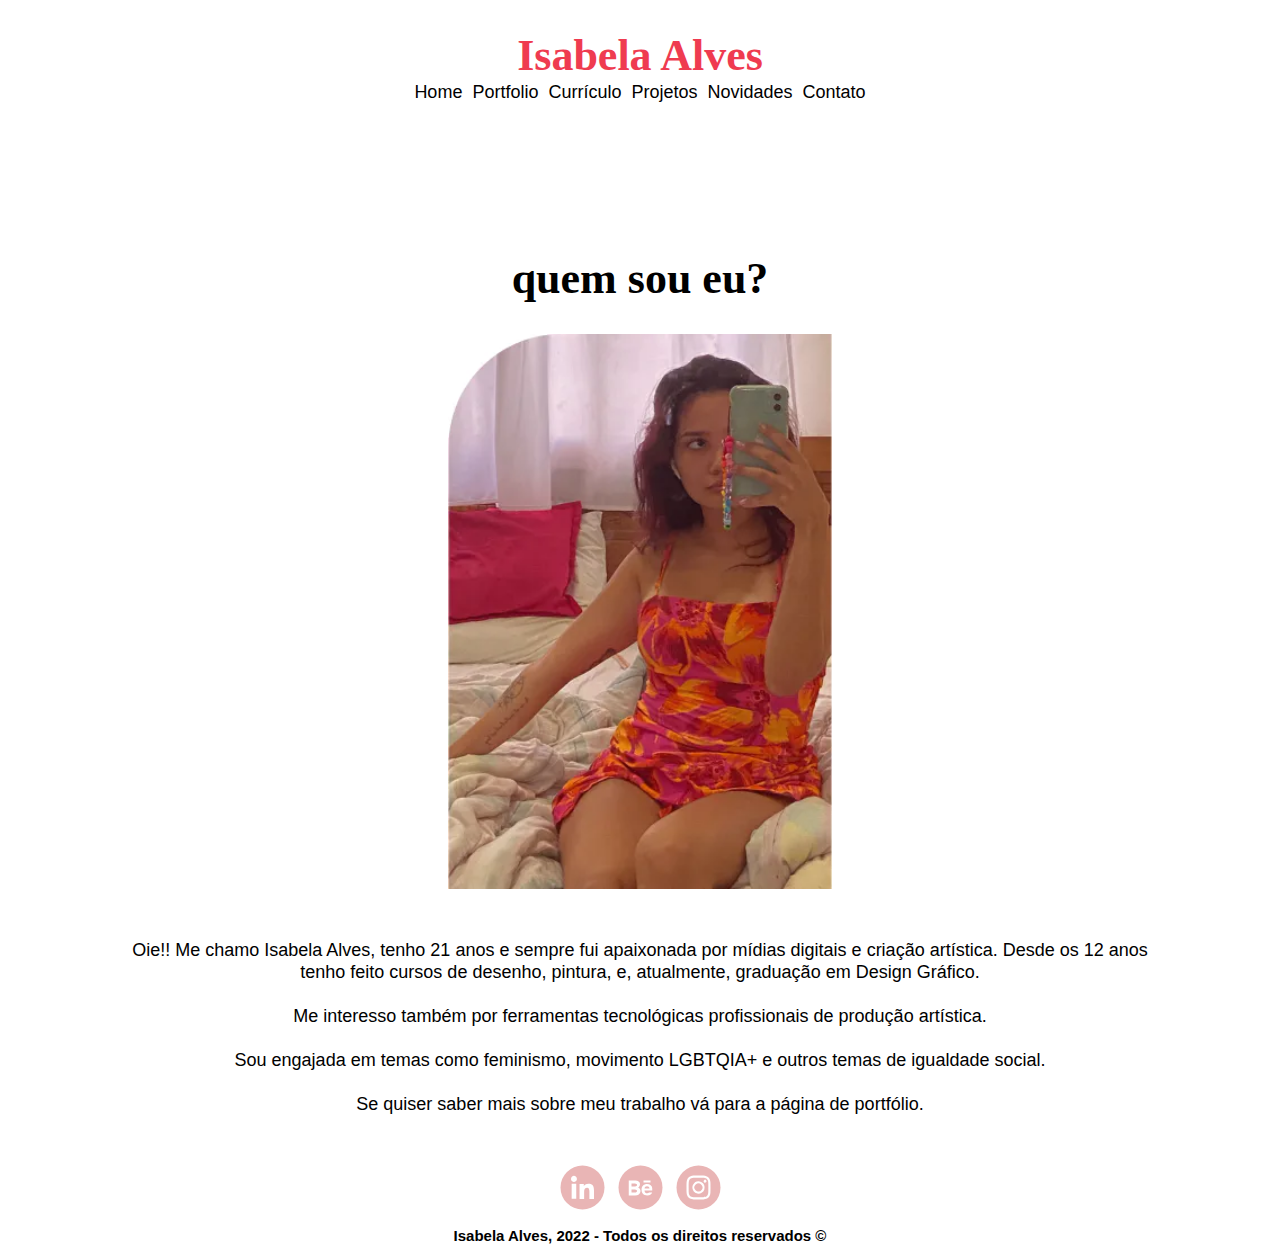
<file: index.html>
<!DOCTYPE html>
<html lang="en">
  <head>
    <meta charset="UTF-8" />
    <meta name="viewport" content="width=device-width, initial-scale=1.0" />
    <meta http-equiv="X-UA-Compatible" content="ie=edge" />
    <title>Isabela Alves</title>
    <link rel="stylesheet" href="index.css" />
    <link href="http://fonts.cdnfonts.com/css/brooke" rel="stylesheet" />
  </head>
  <body>
    <header class="header">
      <h1 class="title">Isabela Alves</h1>
      <ul class="links">
        <li><a href="/">Home</a></li>
        <li><a href="/portfolio">Portfolio</a></li>
        <li><a href="/curriculo">Currículo</a></li>
        <li><a href="/projetos">Projetos</a></li>
        <li><a href="/novidades">Novidades</a></li>
        <li><a href="/contato">Contato</a></li>
      </ul>
    </header>
    <div id="page-content">
      <main class="main">
        <h1 class="title">quem sou eu?</h1>
        <img src="assets/home_photo.webp" alt="home-photo" class="photo" />
        <p class="description">
          Oie!! Me chamo Isabela Alves, tenho 21 anos e sempre fui apaixonada
          por mídias digitais e criação artística. Desde os 12 anos tenho feito
          cursos de desenho, pintura, e, atualmente, graduação em Design
          Gráfico.<!-- --><br /><br />Me interesso também por ferramentas
          tecnológicas profissionais de produção artística.<!-- --><br /><br />Sou
          engajada em temas como feminismo, movimento LGBTQIA+ e outros temas de
          igualdade social.<!-- --><br /><br />Se quiser saber mais sobre meu
          trabalho vá para a página de<!-- --><strong
            ><a href="/portfolio" class="link"> portfólio</a></strong
          >.<!-- -->
        </p>
      </main>
      <footer class="footer">
        <div class="social-buttons">
          <a href="https://www.linkedin.com/in/isabela-alves-244606214/"
            ><svg
              width="45"
              height="45"
              fill="none"
              xmlns="http://www.w3.org/2000/svg"
              class="Footer_socialButton__8Y2tt"
            >
              <rect
                x="0.5"
                y="0.5"
                width="44"
                height="44"
                rx="22"
                fill="#E9B5B5"
              ></rect>
              <path
                fill-rule="evenodd"
                clip-rule="evenodd"
                d="M19.543 19.014h4.271v2.128c.616-1.224 2.194-2.323 4.564-2.323 4.543 0 5.622 2.436 5.622 6.905V34h-4.6v-7.259c0-2.545-.615-3.98-2.181-3.98-2.173 0-3.076 1.547-3.076 3.98V34h-4.6V19.014Zm-7.887 14.79h4.6V18.82h-4.6v14.985Zm5.258-19.872a2.91 2.91 0 0 1-.866 2.073 2.979 2.979 0 0 1-4.184.001A2.93 2.93 0 0 1 11 13.932c0-.778.31-1.523.866-2.073a2.97 2.97 0 0 1 4.183 0c.554.55.866 1.295.866 2.073Z"
                fill="#fff"
              ></path></svg></a
          ><a href="https://www.behance.net/isabelalvesz"
            ><svg
              width="45"
              height="45"
              fill="none"
              xmlns="http://www.w3.org/2000/svg"
              class="Footer_socialButton__8Y2tt"
            >
              <rect
                x="0.5"
                y="0.5"
                width="44"
                height="44"
                rx="22"
                fill="#E9B5B5"
              ></rect>
              <g clip-path="url(#behance_svg__a)">
                <path
                  d="M32.5 17.5h-7v-2h7v2Zm1.726 10c-.442 1.297-2.029 3-5.101 3-3.074 0-5.564-1.729-5.564-5.675 0-3.91 2.325-5.92 5.466-5.92 3.082 0 4.964 1.782 5.375 4.426.078.506.109 1.188.095 2.14H26.47c.13 3.211 3.483 3.312 4.588 2.029h3.168Zm-7.686-4h4.965c-.105-1.547-1.136-2.219-2.477-2.219-1.466 0-2.277.768-2.488 2.219Zm-9.574 6.988H10.5V15.521h6.953c5.476.081 5.58 5.444 2.72 6.906 3.461 1.26 3.577 8.061-3.207 8.061ZM13.5 21.5h3.584c2.508 0 2.906-3-.312-3H13.5v3Zm3.391 3H13.5v3.016h3.341c3.055 0 2.868-3.016.05-3.016Z"
                  fill="#fff"
                ></path>
              </g>
              <defs>
                <clipPath id="behance_svg__a">
                  <path
                    fill="#fff"
                    transform="translate(10.5 10.5)"
                    d="M0 0h24v24H0z"
                  ></path>
                </clipPath>
              </defs></svg></a
          ><a href="https://www.instagram.com/lisartisy/?igshid=YmMyMTA2M2Y="
            ><svg
              width="45"
              height="45"
              fill="none"
              xmlns="http://www.w3.org/2000/svg"
              class="Footer_socialButton__8Y2tt"
            >
              <rect
                x="0.5"
                y="0.5"
                width="44"
                height="44"
                rx="22"
                fill="#E9B5B5"
              ></rect>
              <path
                fill-rule="evenodd"
                clip-rule="evenodd"
                d="M17.553 10.572c1.28-.059 1.687-.072 4.947-.072s3.668.014 4.946.072c1.279.058 2.151.262 2.915.558.8.302 1.525.774 2.125 1.385a5.862 5.862 0 0 1 1.384 2.124c.296.764.5 1.636.558 2.913.059 1.282.072 1.69.072 4.948 0 3.26-.014 3.668-.072 4.947-.058 1.277-.262 2.15-.558 2.913a5.887 5.887 0 0 1-1.384 2.126 5.885 5.885 0 0 1-2.125 1.384c-.764.296-1.636.5-2.913.558-1.28.059-1.688.072-4.948.072-3.26 0-3.668-.014-4.947-.072-1.277-.058-2.15-.262-2.913-.558a5.889 5.889 0 0 1-2.126-1.384 5.882 5.882 0 0 1-1.384-2.125c-.296-.764-.5-1.636-.558-2.913-.059-1.282-.072-1.69-.072-4.948 0-3.26.014-3.668.072-4.946.058-1.279.262-2.151.558-2.915.301-.8.774-1.526 1.385-2.125a5.882 5.882 0 0 1 2.124-1.384c.764-.296 1.637-.5 2.914-.558Zm9.796 2.16c-1.265-.058-1.645-.07-4.849-.07s-3.584.012-4.85.07c-1.17.054-1.804.249-2.228.414-.56.218-.96.476-1.38.896a3.72 3.72 0 0 0-.896 1.38c-.165.423-.36 1.058-.414 2.229-.058 1.265-.07 1.645-.07 4.849s.012 3.584.07 4.85c.054 1.17.249 1.804.414 2.228.191.52.498.992.896 1.38.388.398.86.705 1.38.897.423.164 1.058.36 2.229.413 1.265.058 1.644.07 4.849.07s3.584-.012 4.85-.07c1.17-.053 1.804-.249 2.228-.413.56-.219.96-.477 1.38-.897.398-.387.705-.86.897-1.38.164-.424.36-1.058.413-2.229.058-1.265.07-1.645.07-4.849s-.012-3.584-.07-4.85c-.053-1.17-.249-1.804-.413-2.228a3.725 3.725 0 0 0-.897-1.38 3.723 3.723 0 0 0-1.38-.896c-.424-.165-1.058-.36-2.229-.414Zm-6.382 13.467a4.002 4.002 0 0 0 4.364-6.53 4.002 4.002 0 0 0-5.797 5.52c.397.439.887.784 1.433 1.01Zm-2.828-8.06a6.17 6.17 0 0 1 10.06 2 6.167 6.167 0 1 1-10.06-2Zm11.897-.889a1.458 1.458 0 1 0-2-2.121 1.458 1.458 0 0 0 2 2.121Z"
                fill="#fff"
              ></path></svg
          ></a>
        </div>
        <span class="legal-text"
          >Isabela Alves, 2022 - Todos os direitos reservados ©</span
        >
      </footer>
    </div>
  </body>
</html>
</file>
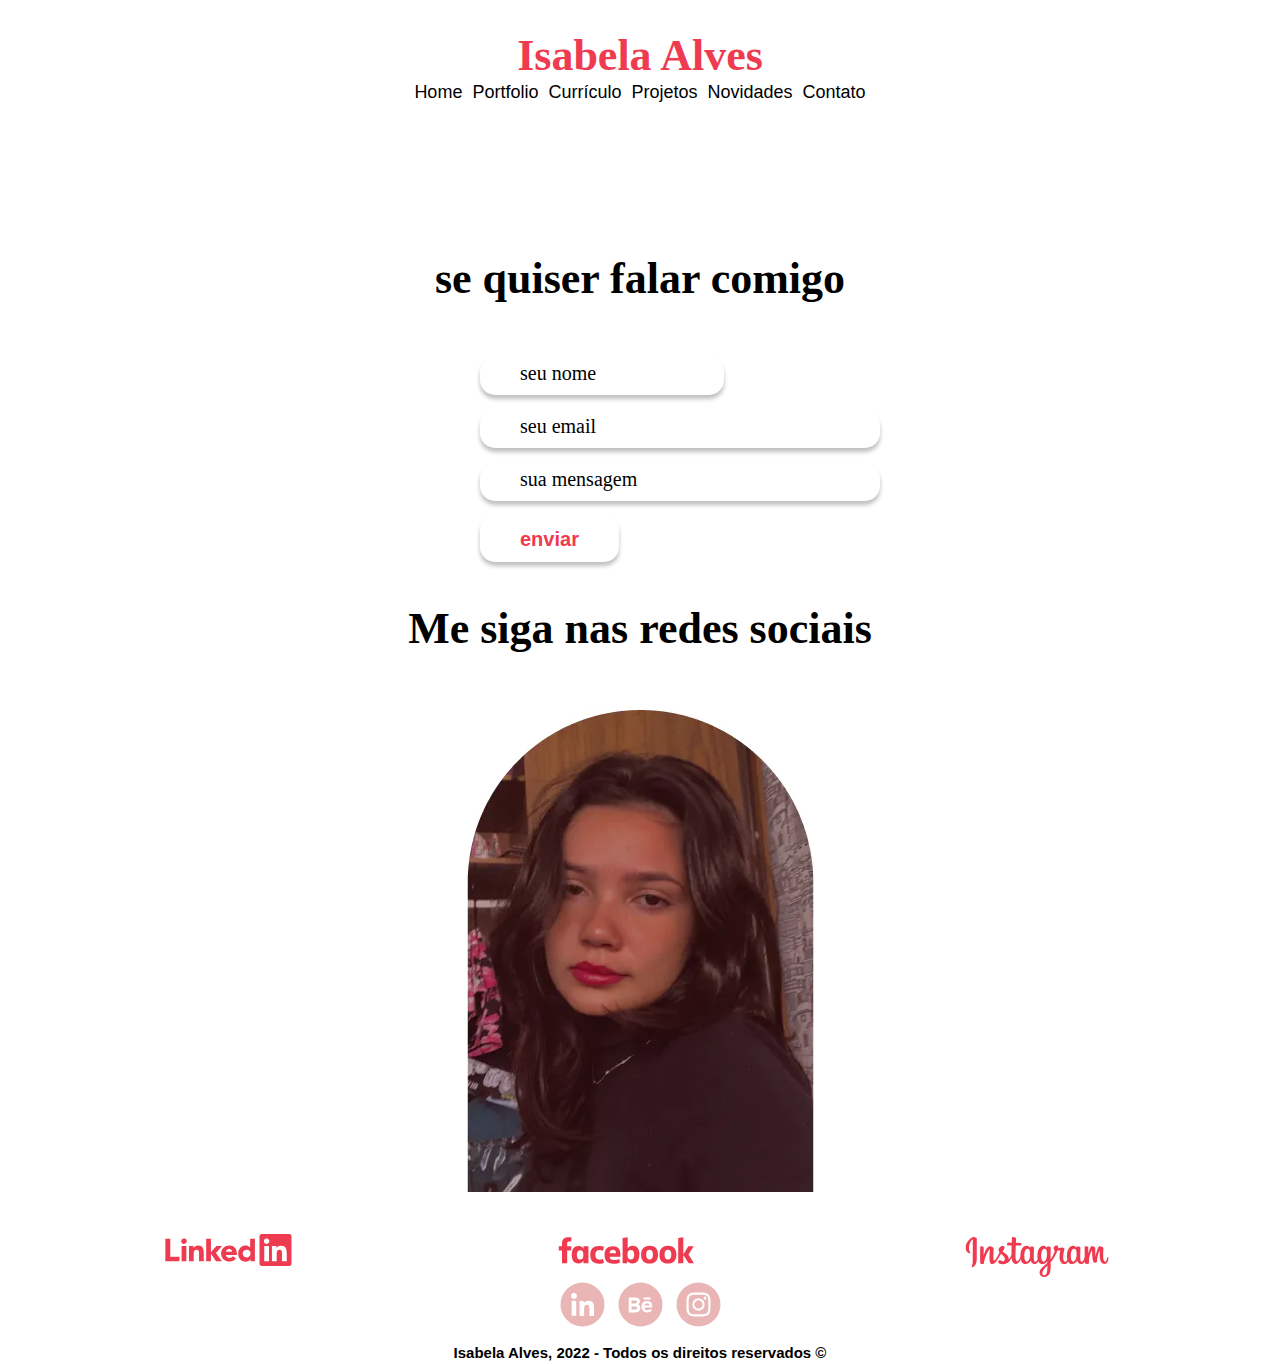
<file: contato/index.html>
<!DOCTYPE html>
<html lang="en">
  <head>
    <meta charset="UTF-8" />
    <meta name="viewport" content="width=device-width, initial-scale=1.0" />
    <meta http-equiv="X-UA-Compatible" content="ie=edge" />
    <title>Isabela Alves</title>
    <link rel="stylesheet" href="index.css" />
    <link href="http://fonts.cdnfonts.com/css/brooke" rel="stylesheet" />
  </head>
  <body>
    <header class="header">
      <h1 class="title">Isabela Alves</h1>
      <ul class="links">
        <li><a href="/">Home</a></li>
        <li><a href="/portfolio">Portfolio</a></li>
        <li><a href="/curriculo">Currículo</a></li>
        <li><a href="/projetos">Projetos</a></li>
        <li><a href="/novidades">Novidades</a></li>
        <li><a href="/contato">Contato</a></li>
      </ul>
    </header>
    <div id="page-content">
      <main class="main">
        <h1 class="title">se quiser falar comigo</h1>
        <form action="" method="get" class="contato-form">
          <br />
          <input
            type="text"
            name="nome"
            id="nome"
            placeholder="seu nome"
            class="contato-form-input-nome"
          />
          <br />
          <input
            type="email"
            name="email"
            id="email"
            placeholder="seu email"
            class="contato-form-input"
          />
          <br />
          <input
            type="text"
            name="assunto"
            id="assunto"
            placeholder="sua mensagem"
            class="contato-form-input"
          />
          <br />
          <button type="submit" class="contato-form-button">enviar</button>
        </form>
        <div class="contato-siga-container">
          <h1 class="contato-siga">Me siga nas redes sociais</h1>
        </div>
        <img src="/assets/foto_de_perfil.webp" class="contato-imagem" />
        <div class="contato-images-container">
          <a href="https://www.linkedin.com/" style="margin: 0 auto"
            ><img src="/assets/linkedin-long.svg" class="contato-social"
          /></a>
          <a href="https://www.facebook.com/" style="margin: 0 auto"
            ><img src="/assets/facebook-long.svg" class="contato-social"
          /></a>
          <a href="https://www.instagram.com/" style="margin: 0 auto"
            ><img
              src="/assets/instagram-long.svg"
              class="contato-social-instagram"
          /></a>
        </div>
      </main>
      <footer class="footer">
        <div class="social-buttons">
          <a href="https://www.linkedin.com/in/isabela-alves-244606214/"
            ><svg
              width="45"
              height="45"
              fill="none"
              xmlns="http://www.w3.org/2000/svg"
              class="Footer_socialButton__8Y2tt"
            >
              <rect
                x="0.5"
                y="0.5"
                width="44"
                height="44"
                rx="22"
                fill="#E9B5B5"
              ></rect>
              <path
                fill-rule="evenodd"
                clip-rule="evenodd"
                d="M19.543 19.014h4.271v2.128c.616-1.224 2.194-2.323 4.564-2.323 4.543 0 5.622 2.436 5.622 6.905V34h-4.6v-7.259c0-2.545-.615-3.98-2.181-3.98-2.173 0-3.076 1.547-3.076 3.98V34h-4.6V19.014Zm-7.887 14.79h4.6V18.82h-4.6v14.985Zm5.258-19.872a2.91 2.91 0 0 1-.866 2.073 2.979 2.979 0 0 1-4.184.001A2.93 2.93 0 0 1 11 13.932c0-.778.31-1.523.866-2.073a2.97 2.97 0 0 1 4.183 0c.554.55.866 1.295.866 2.073Z"
                fill="#fff"
              ></path></svg></a
          ><a href="https://www.behance.net/isabelalvesz"
            ><svg
              width="45"
              height="45"
              fill="none"
              xmlns="http://www.w3.org/2000/svg"
              class="Footer_socialButton__8Y2tt"
            >
              <rect
                x="0.5"
                y="0.5"
                width="44"
                height="44"
                rx="22"
                fill="#E9B5B5"
              ></rect>
              <g clip-path="url(#behance_svg__a)">
                <path
                  d="M32.5 17.5h-7v-2h7v2Zm1.726 10c-.442 1.297-2.029 3-5.101 3-3.074 0-5.564-1.729-5.564-5.675 0-3.91 2.325-5.92 5.466-5.92 3.082 0 4.964 1.782 5.375 4.426.078.506.109 1.188.095 2.14H26.47c.13 3.211 3.483 3.312 4.588 2.029h3.168Zm-7.686-4h4.965c-.105-1.547-1.136-2.219-2.477-2.219-1.466 0-2.277.768-2.488 2.219Zm-9.574 6.988H10.5V15.521h6.953c5.476.081 5.58 5.444 2.72 6.906 3.461 1.26 3.577 8.061-3.207 8.061ZM13.5 21.5h3.584c2.508 0 2.906-3-.312-3H13.5v3Zm3.391 3H13.5v3.016h3.341c3.055 0 2.868-3.016.05-3.016Z"
                  fill="#fff"
                ></path>
              </g>
              <defs>
                <clipPath id="behance_svg__a">
                  <path
                    fill="#fff"
                    transform="translate(10.5 10.5)"
                    d="M0 0h24v24H0z"
                  ></path>
                </clipPath>
              </defs></svg></a
          ><a href="https://www.instagram.com/lisartisy/?igshid=YmMyMTA2M2Y="
            ><svg
              width="45"
              height="45"
              fill="none"
              xmlns="http://www.w3.org/2000/svg"
              class="Footer_socialButton__8Y2tt"
            >
              <rect
                x="0.5"
                y="0.5"
                width="44"
                height="44"
                rx="22"
                fill="#E9B5B5"
              ></rect>
              <path
                fill-rule="evenodd"
                clip-rule="evenodd"
                d="M17.553 10.572c1.28-.059 1.687-.072 4.947-.072s3.668.014 4.946.072c1.279.058 2.151.262 2.915.558.8.302 1.525.774 2.125 1.385a5.862 5.862 0 0 1 1.384 2.124c.296.764.5 1.636.558 2.913.059 1.282.072 1.69.072 4.948 0 3.26-.014 3.668-.072 4.947-.058 1.277-.262 2.15-.558 2.913a5.887 5.887 0 0 1-1.384 2.126 5.885 5.885 0 0 1-2.125 1.384c-.764.296-1.636.5-2.913.558-1.28.059-1.688.072-4.948.072-3.26 0-3.668-.014-4.947-.072-1.277-.058-2.15-.262-2.913-.558a5.889 5.889 0 0 1-2.126-1.384 5.882 5.882 0 0 1-1.384-2.125c-.296-.764-.5-1.636-.558-2.913-.059-1.282-.072-1.69-.072-4.948 0-3.26.014-3.668.072-4.946.058-1.279.262-2.151.558-2.915.301-.8.774-1.526 1.385-2.125a5.882 5.882 0 0 1 2.124-1.384c.764-.296 1.637-.5 2.914-.558Zm9.796 2.16c-1.265-.058-1.645-.07-4.849-.07s-3.584.012-4.85.07c-1.17.054-1.804.249-2.228.414-.56.218-.96.476-1.38.896a3.72 3.72 0 0 0-.896 1.38c-.165.423-.36 1.058-.414 2.229-.058 1.265-.07 1.645-.07 4.849s.012 3.584.07 4.85c.054 1.17.249 1.804.414 2.228.191.52.498.992.896 1.38.388.398.86.705 1.38.897.423.164 1.058.36 2.229.413 1.265.058 1.644.07 4.849.07s3.584-.012 4.85-.07c1.17-.053 1.804-.249 2.228-.413.56-.219.96-.477 1.38-.897.398-.387.705-.86.897-1.38.164-.424.36-1.058.413-2.229.058-1.265.07-1.645.07-4.849s-.012-3.584-.07-4.85c-.053-1.17-.249-1.804-.413-2.228a3.725 3.725 0 0 0-.897-1.38 3.723 3.723 0 0 0-1.38-.896c-.424-.165-1.058-.36-2.229-.414Zm-6.382 13.467a4.002 4.002 0 0 0 4.364-6.53 4.002 4.002 0 0 0-5.797 5.52c.397.439.887.784 1.433 1.01Zm-2.828-8.06a6.17 6.17 0 0 1 10.06 2 6.167 6.167 0 1 1-10.06-2Zm11.897-.889a1.458 1.458 0 1 0-2-2.121 1.458 1.458 0 0 0 2 2.121Z"
                fill="#fff"
              ></path></svg
          ></a>
        </div>
        <span class="legal-text"
          >Isabela Alves, 2022 - Todos os direitos reservados ©</span
        >
      </footer>
    </div>
  </body>
</html>
</file>
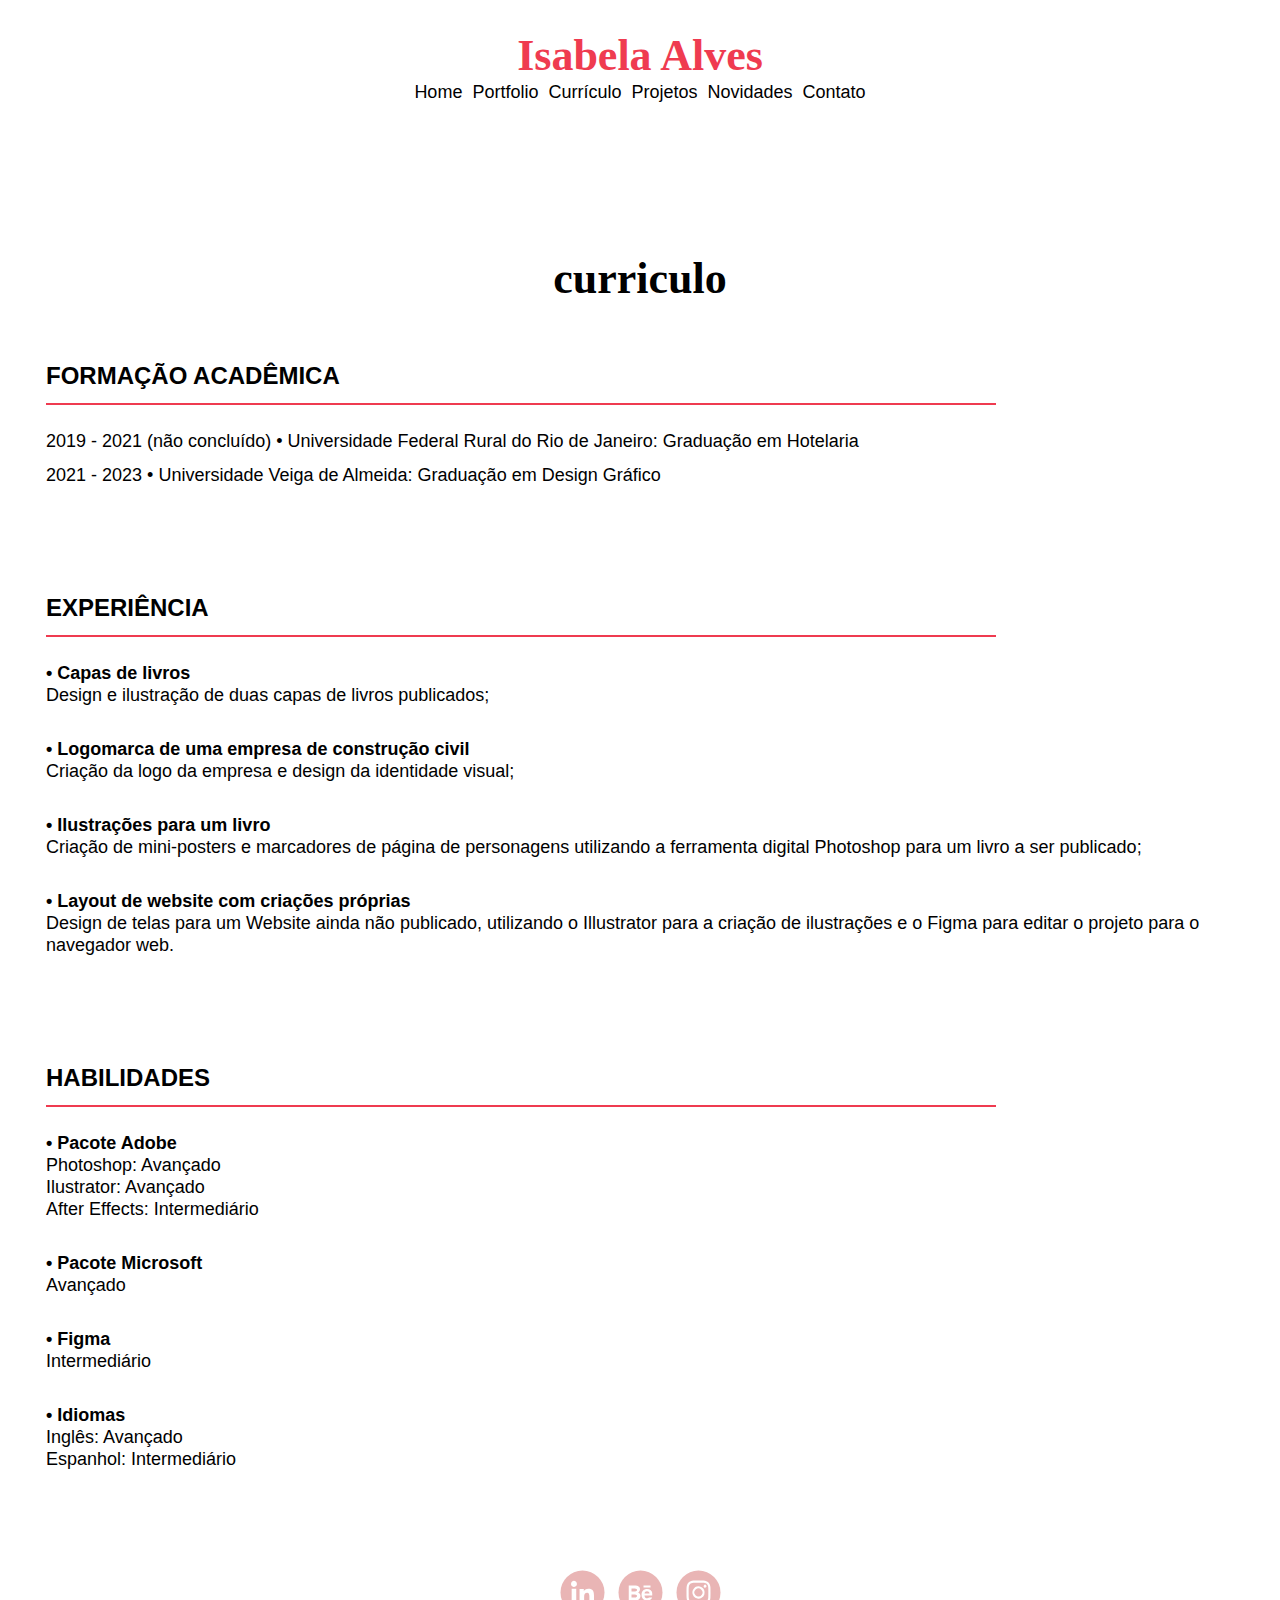
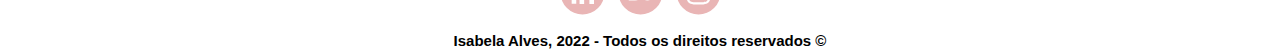
<file: curriculo/index.html>
<!DOCTYPE html>
<html lang="en">
  <head>
    <meta charset="UTF-8" />
    <meta name="viewport" content="width=device-width, initial-scale=1.0" />
    <meta http-equiv="X-UA-Compatible" content="ie=edge" />
    <title>Isabela Alves</title>
    <link rel="stylesheet" href="index.css" />
    <link href="http://fonts.cdnfonts.com/css/brooke" rel="stylesheet" />
  </head>
  <body>
    <header class="header">
      <h1 class="title">Isabela Alves</h1>
      <ul class="links">
        <li><a href="/">Home</a></li>
        <li><a href="/portfolio">Portfolio</a></li>
        <li><a href="/curriculo">Currículo</a></li>
        <li><a href="/projetos">Projetos</a></li>
        <li><a href="/novidades">Novidades</a></li>
        <li><a href="/contato">Contato</a></li>
      </ul>
    </header>
    <div id="page-content">
      <main class="main">
        <h1 class="title">curriculo</h1>
        <ul class="content">
          <li class="list-item">
            <span class="title">Formação acadêmica</span>
            <div class="divisor"></div>
            <ul class="curriculum-section">
              <li class="item-description">
                <p class="item-description">
                  2019 - 2021 (não concluído) •<!-- --><b
                    style="font-family: 'Montserrat', sans-serif"
                  >
                    <!-- -->Universidade Federal Rural do Rio de Janeiro<!-- --></b
                  >: Graduação em Hotelaria<!-- -->
                </p>
              </li>
              <li class="item-description">
                <p class="item-description">
                  2021 - 2023 •<!-- -->
                  <!-- --><b style="font-family: 'Montserrat', sans-serif">
                    Universidade Veiga de Almeida</b
                  >: Graduação em Design Gráfico<!-- -->
                </p>
              </li>
            </ul>
          </li>
          <li class="list-item">
            <span class="title">Experiência</span>
            <div class="divisor"></div>
            <ul class="curriculum-section">
              <li class="list-item">
                <span style="font-weight: 700">• Capas de livros</span
                ><span class="item-description"
                  >Design e ilustração de duas capas de livros publicados;</span
                >
              </li>
              <li class="list-item">
                <span style="font-weight: 700"
                  >• Logomarca de uma empresa de construção civil</span
                ><span class="item-description"
                  >Criação da logo da empresa e design da identidade
                  visual;</span
                >
              </li>
              <li class="list-item">
                <span style="font-weight: 700">• Ilustrações para um livro</span
                ><span class="item-description"
                  >Criação de mini-posters e marcadores de página de personagens
                  utilizando a ferramenta digital Photoshop para um livro a ser
                  publicado;<!-- -->
                  <!-- --></span
                >
              </li>
              <li class="list-item">
                <span style="font-weight: 700"
                  >• Layout de website com criações próprias</span
                ><span class="item-description"
                  >Design de telas para um Website ainda não publicado,
                  utilizando o Illustrator para a criação de ilustrações e o
                  Figma para editar o projeto para o navegador web.<!-- -->
                  <!-- --></span
                >
              </li>
            </ul>
          </li>
          <li class="list-item">
            <span class="title">Habilidades</span>
            <div class="divisor"></div>
            <ul class="curriculum-section">
              <li class="list-item">
                <span style="font-weight: 700">• Pacote Adobe</span
                ><span class="item-description">Photoshop: Avançado</span>
                <span class="item-description">Ilustrator: Avançado</span>
                <span class="item-description"
                  >After Effects: Intermediário</span
                >
              </li>
              <li class="list-item">
                <span style="font-weight: 700">• Pacote Microsoft</span
                ><span class="item-description">Avançado</span>
              </li>
              <li class="list-item">
                <span style="font-weight: 700">• Figma</span
                ><span class="item-description">Intermediário</span>
              </li>
              <li class="list-item">
                <span style="font-weight: 700">• Idiomas</span
                ><span class="item-description">Inglês: Avançado</span
                ><span class="item-description">Espanhol: Intermediário</span>
              </li>
            </ul>
          </li>
        </ul>
      </main>
      <footer class="footer">
        <div class="social-buttons">
          <a href="https://www.linkedin.com/in/isabela-alves-244606214/"
            ><svg
              width="45"
              height="45"
              fill="none"
              xmlns="http://www.w3.org/2000/svg"
              class="Footer_socialButton__8Y2tt"
            >
              <rect
                x="0.5"
                y="0.5"
                width="44"
                height="44"
                rx="22"
                fill="#E9B5B5"
              ></rect>
              <path
                fill-rule="evenodd"
                clip-rule="evenodd"
                d="M19.543 19.014h4.271v2.128c.616-1.224 2.194-2.323 4.564-2.323 4.543 0 5.622 2.436 5.622 6.905V34h-4.6v-7.259c0-2.545-.615-3.98-2.181-3.98-2.173 0-3.076 1.547-3.076 3.98V34h-4.6V19.014Zm-7.887 14.79h4.6V18.82h-4.6v14.985Zm5.258-19.872a2.91 2.91 0 0 1-.866 2.073 2.979 2.979 0 0 1-4.184.001A2.93 2.93 0 0 1 11 13.932c0-.778.31-1.523.866-2.073a2.97 2.97 0 0 1 4.183 0c.554.55.866 1.295.866 2.073Z"
                fill="#fff"
              ></path></svg></a
          ><a href="https://www.behance.net/isabelalvesz"
            ><svg
              width="45"
              height="45"
              fill="none"
              xmlns="http://www.w3.org/2000/svg"
              class="Footer_socialButton__8Y2tt"
            >
              <rect
                x="0.5"
                y="0.5"
                width="44"
                height="44"
                rx="22"
                fill="#E9B5B5"
              ></rect>
              <g clip-path="url(#behance_svg__a)">
                <path
                  d="M32.5 17.5h-7v-2h7v2Zm1.726 10c-.442 1.297-2.029 3-5.101 3-3.074 0-5.564-1.729-5.564-5.675 0-3.91 2.325-5.92 5.466-5.92 3.082 0 4.964 1.782 5.375 4.426.078.506.109 1.188.095 2.14H26.47c.13 3.211 3.483 3.312 4.588 2.029h3.168Zm-7.686-4h4.965c-.105-1.547-1.136-2.219-2.477-2.219-1.466 0-2.277.768-2.488 2.219Zm-9.574 6.988H10.5V15.521h6.953c5.476.081 5.58 5.444 2.72 6.906 3.461 1.26 3.577 8.061-3.207 8.061ZM13.5 21.5h3.584c2.508 0 2.906-3-.312-3H13.5v3Zm3.391 3H13.5v3.016h3.341c3.055 0 2.868-3.016.05-3.016Z"
                  fill="#fff"
                ></path>
              </g>
              <defs>
                <clipPath id="behance_svg__a">
                  <path
                    fill="#fff"
                    transform="translate(10.5 10.5)"
                    d="M0 0h24v24H0z"
                  ></path>
                </clipPath>
              </defs></svg></a
          ><a href="https://www.instagram.com/lisartisy/?igshid=YmMyMTA2M2Y="
            ><svg
              width="45"
              height="45"
              fill="none"
              xmlns="http://www.w3.org/2000/svg"
              class="Footer_socialButton__8Y2tt"
            >
              <rect
                x="0.5"
                y="0.5"
                width="44"
                height="44"
                rx="22"
                fill="#E9B5B5"
              ></rect>
              <path
                fill-rule="evenodd"
                clip-rule="evenodd"
                d="M17.553 10.572c1.28-.059 1.687-.072 4.947-.072s3.668.014 4.946.072c1.279.058 2.151.262 2.915.558.8.302 1.525.774 2.125 1.385a5.862 5.862 0 0 1 1.384 2.124c.296.764.5 1.636.558 2.913.059 1.282.072 1.69.072 4.948 0 3.26-.014 3.668-.072 4.947-.058 1.277-.262 2.15-.558 2.913a5.887 5.887 0 0 1-1.384 2.126 5.885 5.885 0 0 1-2.125 1.384c-.764.296-1.636.5-2.913.558-1.28.059-1.688.072-4.948.072-3.26 0-3.668-.014-4.947-.072-1.277-.058-2.15-.262-2.913-.558a5.889 5.889 0 0 1-2.126-1.384 5.882 5.882 0 0 1-1.384-2.125c-.296-.764-.5-1.636-.558-2.913-.059-1.282-.072-1.69-.072-4.948 0-3.26.014-3.668.072-4.946.058-1.279.262-2.151.558-2.915.301-.8.774-1.526 1.385-2.125a5.882 5.882 0 0 1 2.124-1.384c.764-.296 1.637-.5 2.914-.558Zm9.796 2.16c-1.265-.058-1.645-.07-4.849-.07s-3.584.012-4.85.07c-1.17.054-1.804.249-2.228.414-.56.218-.96.476-1.38.896a3.72 3.72 0 0 0-.896 1.38c-.165.423-.36 1.058-.414 2.229-.058 1.265-.07 1.645-.07 4.849s.012 3.584.07 4.85c.054 1.17.249 1.804.414 2.228.191.52.498.992.896 1.38.388.398.86.705 1.38.897.423.164 1.058.36 2.229.413 1.265.058 1.644.07 4.849.07s3.584-.012 4.85-.07c1.17-.053 1.804-.249 2.228-.413.56-.219.96-.477 1.38-.897.398-.387.705-.86.897-1.38.164-.424.36-1.058.413-2.229.058-1.265.07-1.645.07-4.849s-.012-3.584-.07-4.85c-.053-1.17-.249-1.804-.413-2.228a3.725 3.725 0 0 0-.897-1.38 3.723 3.723 0 0 0-1.38-.896c-.424-.165-1.058-.36-2.229-.414Zm-6.382 13.467a4.002 4.002 0 0 0 4.364-6.53 4.002 4.002 0 0 0-5.797 5.52c.397.439.887.784 1.433 1.01Zm-2.828-8.06a6.17 6.17 0 0 1 10.06 2 6.167 6.167 0 1 1-10.06-2Zm11.897-.889a1.458 1.458 0 1 0-2-2.121 1.458 1.458 0 0 0 2 2.121Z"
                fill="#fff"
              ></path></svg
          ></a>
        </div>
        <span class="legal-text"
          >Isabela Alves, 2022 - Todos os direitos reservados ©</span
        >
      </footer>
    </div>
  </body>
</html>
</file>
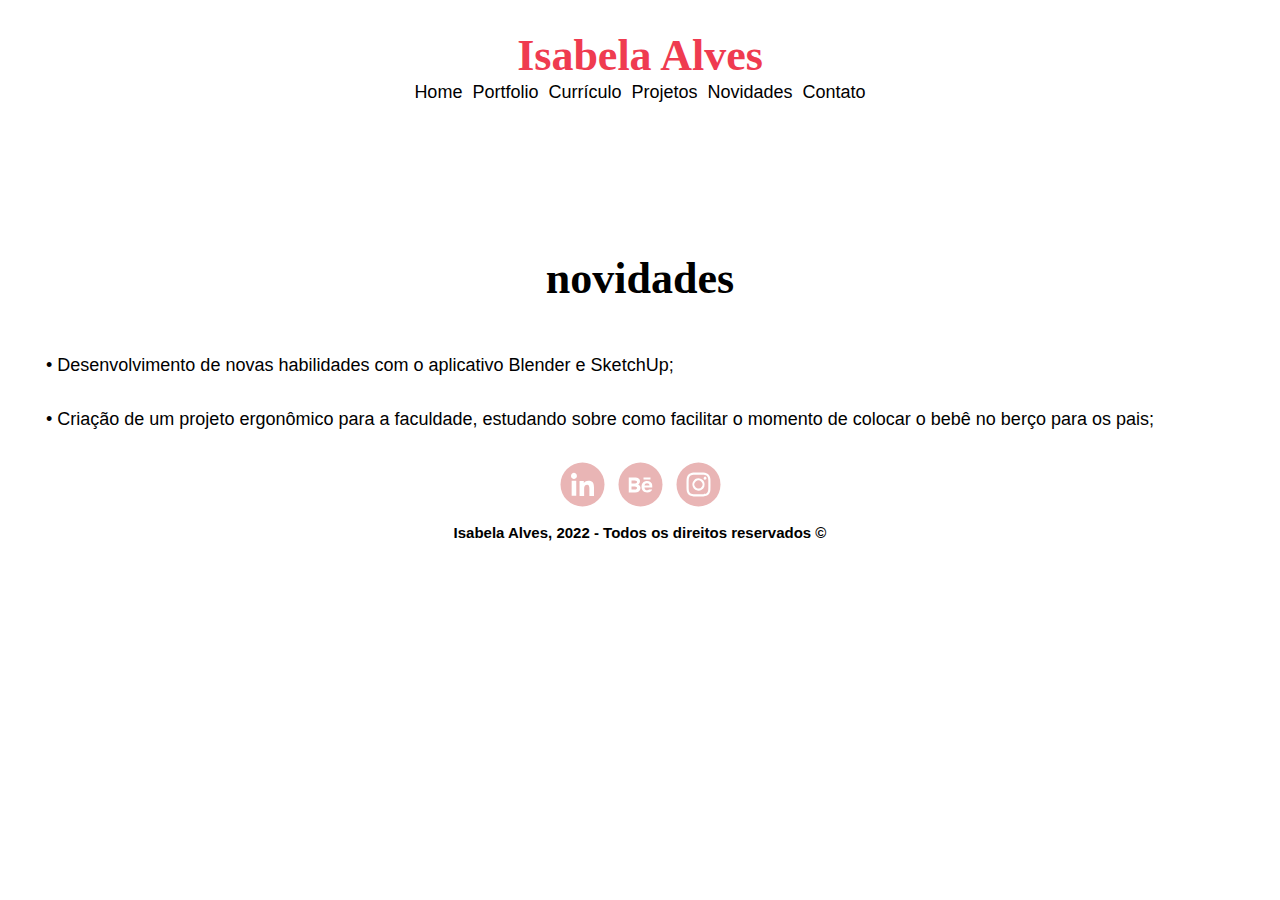
<file: novidades/index.html>
<!DOCTYPE html>
<html lang="en">
  <head>
    <meta charset="UTF-8" />
    <meta name="viewport" content="width=device-width, initial-scale=1.0" />
    <meta http-equiv="X-UA-Compatible" content="ie=edge" />
    <title>Isabela Alves</title>
    <link rel="stylesheet" href="index.css" />
    <link href="http://fonts.cdnfonts.com/css/brooke" rel="stylesheet" />
  </head>
  <body>
    <header class="header">
      <h1 class="title">Isabela Alves</h1>
      <ul class="links">
        <li><a href="/">Home</a></li>
        <li><a href="/portfolio">Portfolio</a></li>
        <li><a href="/curriculo">Currículo</a></li>
        <li><a href="/projetos">Projetos</a></li>
        <li><a href="/novidades">Novidades</a></li>
        <li><a href="/contato">Contato</a></li>
      </ul>
    </header>
    <div id="page-content">
      <main class="main">
        <h1 class="title">novidades</h1>
        <ul class="curriculum-section">
          <li class="list-item">
            <span
              >• Desenvolvimento de novas habilidades com o aplicativo Blender e
              SketchUp;
            </span>
          </li>
          <li class="list-item">
            <span
              >• Criação de um projeto ergonômico para a faculdade, estudando
              sobre como facilitar o momento de colocar o bebê no berço para os
              pais;
            </span>
          </li>
        </ul>
      </main>
      <footer class="footer">
        <div class="social-buttons">
          <a href="https://www.linkedin.com/in/isabela-alves-244606214/"
            ><svg
              width="45"
              height="45"
              fill="none"
              xmlns="http://www.w3.org/2000/svg"
              class="Footer_socialButton__8Y2tt"
            >
              <rect
                x="0.5"
                y="0.5"
                width="44"
                height="44"
                rx="22"
                fill="#E9B5B5"
              ></rect>
              <path
                fill-rule="evenodd"
                clip-rule="evenodd"
                d="M19.543 19.014h4.271v2.128c.616-1.224 2.194-2.323 4.564-2.323 4.543 0 5.622 2.436 5.622 6.905V34h-4.6v-7.259c0-2.545-.615-3.98-2.181-3.98-2.173 0-3.076 1.547-3.076 3.98V34h-4.6V19.014Zm-7.887 14.79h4.6V18.82h-4.6v14.985Zm5.258-19.872a2.91 2.91 0 0 1-.866 2.073 2.979 2.979 0 0 1-4.184.001A2.93 2.93 0 0 1 11 13.932c0-.778.31-1.523.866-2.073a2.97 2.97 0 0 1 4.183 0c.554.55.866 1.295.866 2.073Z"
                fill="#fff"
              ></path></svg></a
          ><a href="https://www.behance.net/isabelalvesz"
            ><svg
              width="45"
              height="45"
              fill="none"
              xmlns="http://www.w3.org/2000/svg"
              class="Footer_socialButton__8Y2tt"
            >
              <rect
                x="0.5"
                y="0.5"
                width="44"
                height="44"
                rx="22"
                fill="#E9B5B5"
              ></rect>
              <g clip-path="url(#behance_svg__a)">
                <path
                  d="M32.5 17.5h-7v-2h7v2Zm1.726 10c-.442 1.297-2.029 3-5.101 3-3.074 0-5.564-1.729-5.564-5.675 0-3.91 2.325-5.92 5.466-5.92 3.082 0 4.964 1.782 5.375 4.426.078.506.109 1.188.095 2.14H26.47c.13 3.211 3.483 3.312 4.588 2.029h3.168Zm-7.686-4h4.965c-.105-1.547-1.136-2.219-2.477-2.219-1.466 0-2.277.768-2.488 2.219Zm-9.574 6.988H10.5V15.521h6.953c5.476.081 5.58 5.444 2.72 6.906 3.461 1.26 3.577 8.061-3.207 8.061ZM13.5 21.5h3.584c2.508 0 2.906-3-.312-3H13.5v3Zm3.391 3H13.5v3.016h3.341c3.055 0 2.868-3.016.05-3.016Z"
                  fill="#fff"
                ></path>
              </g>
              <defs>
                <clipPath id="behance_svg__a">
                  <path
                    fill="#fff"
                    transform="translate(10.5 10.5)"
                    d="M0 0h24v24H0z"
                  ></path>
                </clipPath>
              </defs></svg></a
          ><a href="https://www.instagram.com/lisartisy/?igshid=YmMyMTA2M2Y="
            ><svg
              width="45"
              height="45"
              fill="none"
              xmlns="http://www.w3.org/2000/svg"
              class="Footer_socialButton__8Y2tt"
            >
              <rect
                x="0.5"
                y="0.5"
                width="44"
                height="44"
                rx="22"
                fill="#E9B5B5"
              ></rect>
              <path
                fill-rule="evenodd"
                clip-rule="evenodd"
                d="M17.553 10.572c1.28-.059 1.687-.072 4.947-.072s3.668.014 4.946.072c1.279.058 2.151.262 2.915.558.8.302 1.525.774 2.125 1.385a5.862 5.862 0 0 1 1.384 2.124c.296.764.5 1.636.558 2.913.059 1.282.072 1.69.072 4.948 0 3.26-.014 3.668-.072 4.947-.058 1.277-.262 2.15-.558 2.913a5.887 5.887 0 0 1-1.384 2.126 5.885 5.885 0 0 1-2.125 1.384c-.764.296-1.636.5-2.913.558-1.28.059-1.688.072-4.948.072-3.26 0-3.668-.014-4.947-.072-1.277-.058-2.15-.262-2.913-.558a5.889 5.889 0 0 1-2.126-1.384 5.882 5.882 0 0 1-1.384-2.125c-.296-.764-.5-1.636-.558-2.913-.059-1.282-.072-1.69-.072-4.948 0-3.26.014-3.668.072-4.946.058-1.279.262-2.151.558-2.915.301-.8.774-1.526 1.385-2.125a5.882 5.882 0 0 1 2.124-1.384c.764-.296 1.637-.5 2.914-.558Zm9.796 2.16c-1.265-.058-1.645-.07-4.849-.07s-3.584.012-4.85.07c-1.17.054-1.804.249-2.228.414-.56.218-.96.476-1.38.896a3.72 3.72 0 0 0-.896 1.38c-.165.423-.36 1.058-.414 2.229-.058 1.265-.07 1.645-.07 4.849s.012 3.584.07 4.85c.054 1.17.249 1.804.414 2.228.191.52.498.992.896 1.38.388.398.86.705 1.38.897.423.164 1.058.36 2.229.413 1.265.058 1.644.07 4.849.07s3.584-.012 4.85-.07c1.17-.053 1.804-.249 2.228-.413.56-.219.96-.477 1.38-.897.398-.387.705-.86.897-1.38.164-.424.36-1.058.413-2.229.058-1.265.07-1.645.07-4.849s-.012-3.584-.07-4.85c-.053-1.17-.249-1.804-.413-2.228a3.725 3.725 0 0 0-.897-1.38 3.723 3.723 0 0 0-1.38-.896c-.424-.165-1.058-.36-2.229-.414Zm-6.382 13.467a4.002 4.002 0 0 0 4.364-6.53 4.002 4.002 0 0 0-5.797 5.52c.397.439.887.784 1.433 1.01Zm-2.828-8.06a6.17 6.17 0 0 1 10.06 2 6.167 6.167 0 1 1-10.06-2Zm11.897-.889a1.458 1.458 0 1 0-2-2.121 1.458 1.458 0 0 0 2 2.121Z"
                fill="#fff"
              ></path></svg
          ></a>
        </div>
        <span class="legal-text"
          >Isabela Alves, 2022 - Todos os direitos reservados ©</span
        >
      </footer>
    </div>
  </body>
</html>
</file>
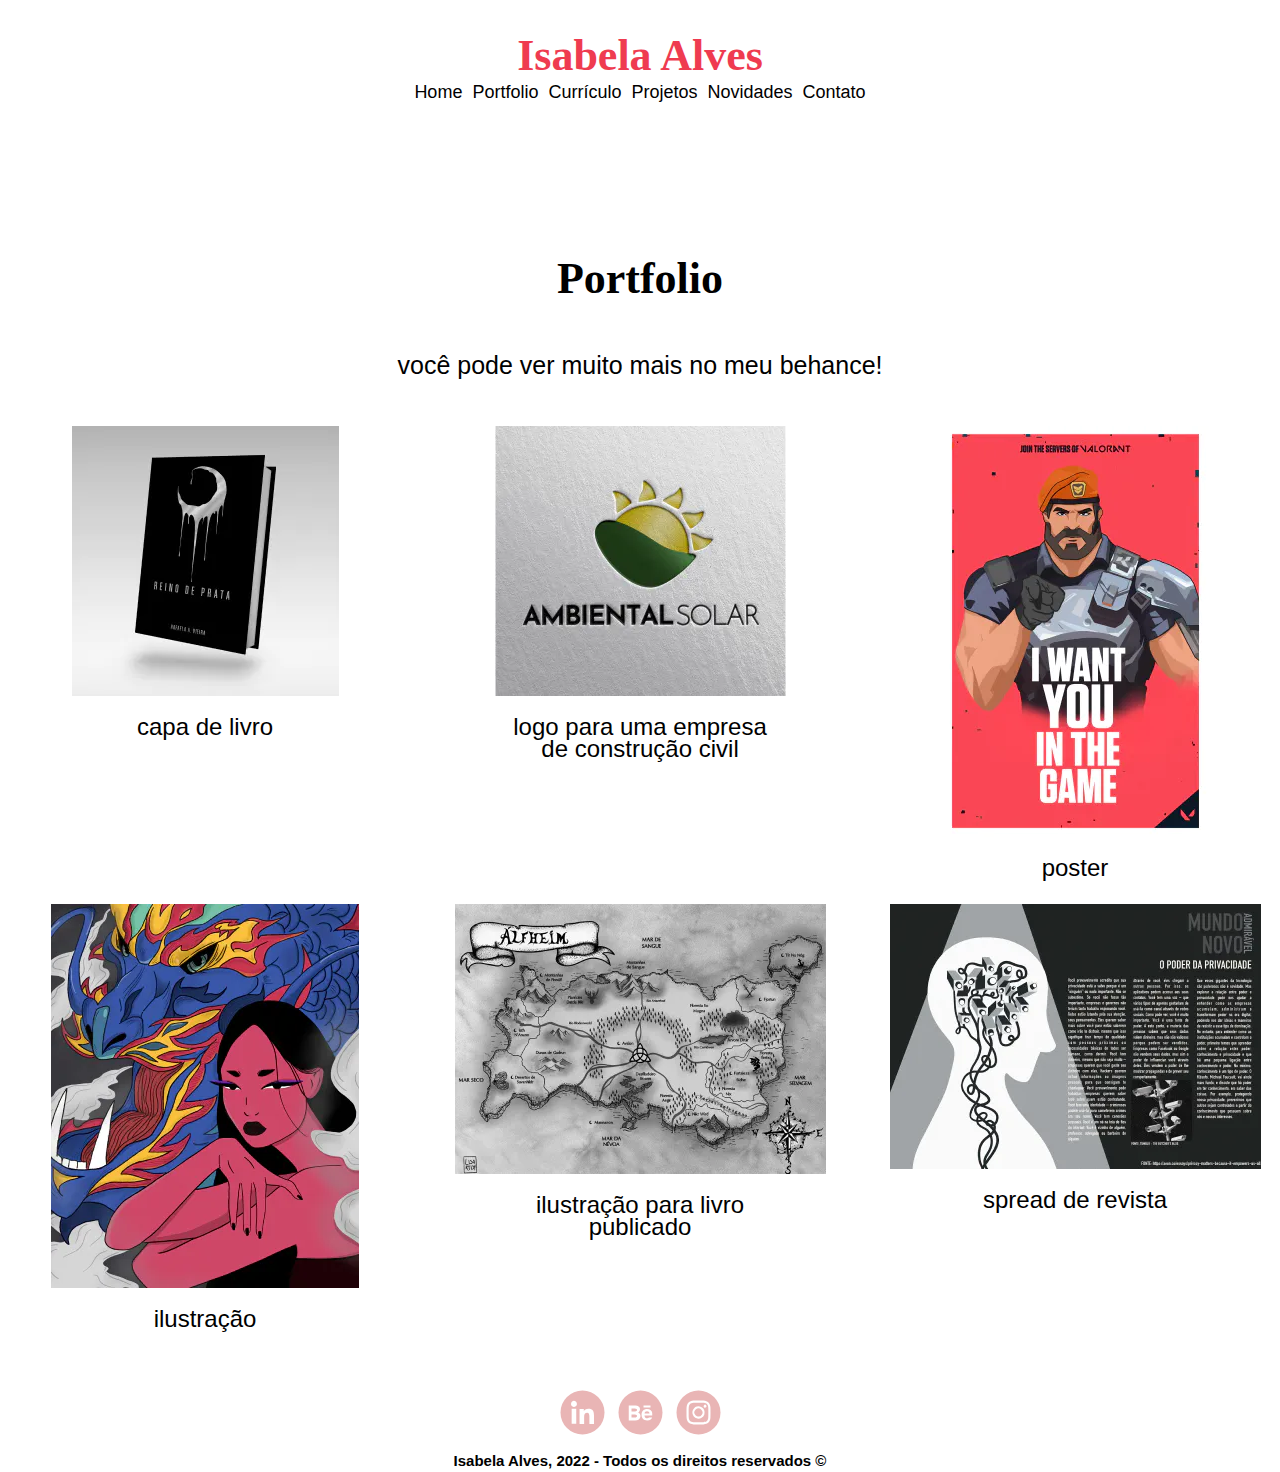
<file: portfolio/index.html>
<!DOCTYPE html>
<html lang="en">
  <head>
    <meta charset="UTF-8" />
    <meta name="viewport" content="width=device-width, initial-scale=1.0" />
    <meta http-equiv="X-UA-Compatible" content="ie=edge" />
    <title>Isabela Alves</title>
    <link rel="stylesheet" href="index.css" />
    <link href="http://fonts.cdnfonts.com/css/brooke" rel="stylesheet" />
  </head>
  <body>
    <header class="header">
      <h1 class="title">Isabela Alves</h1>
      <ul class="links">
        <li><a href="/">Home</a></li>
        <li><a href="/portfolio">Portfolio</a></li>
        <li><a href="/curriculo">Currículo</a></li>
        <li><a href="/projetos">Projetos</a></li>
        <li><a href="/novidades">Novidades</a></li>
        <li><a href="/contato">Contato</a></li>
      </ul>
    </header>
    <div id="page-content">
      <main class="main">
        <h1 class="title">Portfolio</h1>
        <p class="description">
          você pode ver muito mais no meu
          <b style="font-family: 'Montserrat', sans-serif">behance</b>!
        </p>
        <div class="content">
          <div class="image-container">
            <img src="assets/book.webp" alt="book-photo" class="photo" />
            <span class="photo-title" style="max-width: 267px">
              capa de livro
            </span>
          </div>
          <div class="image-container">
            <img
              src="assets/ambiental.webp"
              alt="ambiental-photo"
              class="photo"
            />
            <span class="photo-title" style="max-width: 267px">
              logo para uma empresa de construção civil
            </span>
          </div>
          <div class="image-container">
            <img
              src="assets/brimstone.webp"
              alt="brimstone-photo"
              class="photo"
            />
            <span class="photo-title" style="max-width: 267px"> poster </span>
          </div>

          <div class="image-container">
            <img src="assets/dragon.webp" alt="dragon-photo" class="photo" />
            <span class="photo-title" style="max-width: 267px">
              ilustração
            </span>
          </div>

          <div class="image-container">
            <img src="assets/mapa.webp" alt="mapa-photo" class="photo" />
            <span class="photo-title" style="max-width: 267px">
              ilustração para livro publicado
            </span>
          </div>

          <div class="image-container">
            <img src="assets/revista.webp" alt="revista-photo" class="photo" />
            <span class="photo-title" style="max-width: 267px">
              spread de revista
            </span>
          </div>
        </div>
      </main>
      <footer class="footer">
        <div class="social-buttons">
          <a href="https://www.linkedin.com/in/isabela-alves-244606214/"
            ><svg
              width="45"
              height="45"
              fill="none"
              xmlns="http://www.w3.org/2000/svg"
              class="Footer_socialButton__8Y2tt"
            >
              <rect
                x="0.5"
                y="0.5"
                width="44"
                height="44"
                rx="22"
                fill="#E9B5B5"
              ></rect>
              <path
                fill-rule="evenodd"
                clip-rule="evenodd"
                d="M19.543 19.014h4.271v2.128c.616-1.224 2.194-2.323 4.564-2.323 4.543 0 5.622 2.436 5.622 6.905V34h-4.6v-7.259c0-2.545-.615-3.98-2.181-3.98-2.173 0-3.076 1.547-3.076 3.98V34h-4.6V19.014Zm-7.887 14.79h4.6V18.82h-4.6v14.985Zm5.258-19.872a2.91 2.91 0 0 1-.866 2.073 2.979 2.979 0 0 1-4.184.001A2.93 2.93 0 0 1 11 13.932c0-.778.31-1.523.866-2.073a2.97 2.97 0 0 1 4.183 0c.554.55.866 1.295.866 2.073Z"
                fill="#fff"
              ></path></svg></a
          ><a href="https://www.behance.net/isabelalvesz"
            ><svg
              width="45"
              height="45"
              fill="none"
              xmlns="http://www.w3.org/2000/svg"
              class="Footer_socialButton__8Y2tt"
            >
              <rect
                x="0.5"
                y="0.5"
                width="44"
                height="44"
                rx="22"
                fill="#E9B5B5"
              ></rect>
              <g clip-path="url(#behance_svg__a)">
                <path
                  d="M32.5 17.5h-7v-2h7v2Zm1.726 10c-.442 1.297-2.029 3-5.101 3-3.074 0-5.564-1.729-5.564-5.675 0-3.91 2.325-5.92 5.466-5.92 3.082 0 4.964 1.782 5.375 4.426.078.506.109 1.188.095 2.14H26.47c.13 3.211 3.483 3.312 4.588 2.029h3.168Zm-7.686-4h4.965c-.105-1.547-1.136-2.219-2.477-2.219-1.466 0-2.277.768-2.488 2.219Zm-9.574 6.988H10.5V15.521h6.953c5.476.081 5.58 5.444 2.72 6.906 3.461 1.26 3.577 8.061-3.207 8.061ZM13.5 21.5h3.584c2.508 0 2.906-3-.312-3H13.5v3Zm3.391 3H13.5v3.016h3.341c3.055 0 2.868-3.016.05-3.016Z"
                  fill="#fff"
                ></path>
              </g>
              <defs>
                <clipPath id="behance_svg__a">
                  <path
                    fill="#fff"
                    transform="translate(10.5 10.5)"
                    d="M0 0h24v24H0z"
                  ></path>
                </clipPath>
              </defs></svg></a
          ><a href="https://www.instagram.com/lisartisy/?igshid=YmMyMTA2M2Y="
            ><svg
              width="45"
              height="45"
              fill="none"
              xmlns="http://www.w3.org/2000/svg"
              class="Footer_socialButton__8Y2tt"
            >
              <rect
                x="0.5"
                y="0.5"
                width="44"
                height="44"
                rx="22"
                fill="#E9B5B5"
              ></rect>
              <path
                fill-rule="evenodd"
                clip-rule="evenodd"
                d="M17.553 10.572c1.28-.059 1.687-.072 4.947-.072s3.668.014 4.946.072c1.279.058 2.151.262 2.915.558.8.302 1.525.774 2.125 1.385a5.862 5.862 0 0 1 1.384 2.124c.296.764.5 1.636.558 2.913.059 1.282.072 1.69.072 4.948 0 3.26-.014 3.668-.072 4.947-.058 1.277-.262 2.15-.558 2.913a5.887 5.887 0 0 1-1.384 2.126 5.885 5.885 0 0 1-2.125 1.384c-.764.296-1.636.5-2.913.558-1.28.059-1.688.072-4.948.072-3.26 0-3.668-.014-4.947-.072-1.277-.058-2.15-.262-2.913-.558a5.889 5.889 0 0 1-2.126-1.384 5.882 5.882 0 0 1-1.384-2.125c-.296-.764-.5-1.636-.558-2.913-.059-1.282-.072-1.69-.072-4.948 0-3.26.014-3.668.072-4.946.058-1.279.262-2.151.558-2.915.301-.8.774-1.526 1.385-2.125a5.882 5.882 0 0 1 2.124-1.384c.764-.296 1.637-.5 2.914-.558Zm9.796 2.16c-1.265-.058-1.645-.07-4.849-.07s-3.584.012-4.85.07c-1.17.054-1.804.249-2.228.414-.56.218-.96.476-1.38.896a3.72 3.72 0 0 0-.896 1.38c-.165.423-.36 1.058-.414 2.229-.058 1.265-.07 1.645-.07 4.849s.012 3.584.07 4.85c.054 1.17.249 1.804.414 2.228.191.52.498.992.896 1.38.388.398.86.705 1.38.897.423.164 1.058.36 2.229.413 1.265.058 1.644.07 4.849.07s3.584-.012 4.85-.07c1.17-.053 1.804-.249 2.228-.413.56-.219.96-.477 1.38-.897.398-.387.705-.86.897-1.38.164-.424.36-1.058.413-2.229.058-1.265.07-1.645.07-4.849s-.012-3.584-.07-4.85c-.053-1.17-.249-1.804-.413-2.228a3.725 3.725 0 0 0-.897-1.38 3.723 3.723 0 0 0-1.38-.896c-.424-.165-1.058-.36-2.229-.414Zm-6.382 13.467a4.002 4.002 0 0 0 4.364-6.53 4.002 4.002 0 0 0-5.797 5.52c.397.439.887.784 1.433 1.01Zm-2.828-8.06a6.17 6.17 0 0 1 10.06 2 6.167 6.167 0 1 1-10.06-2Zm11.897-.889a1.458 1.458 0 1 0-2-2.121 1.458 1.458 0 0 0 2 2.121Z"
                fill="#fff"
              ></path></svg
          ></a>
        </div>
        <span class="legal-text"
          >Isabela Alves, 2022 - Todos os direitos reservados ©</span
        >
      </footer>
    </div>
  </body>
</html>
</file>
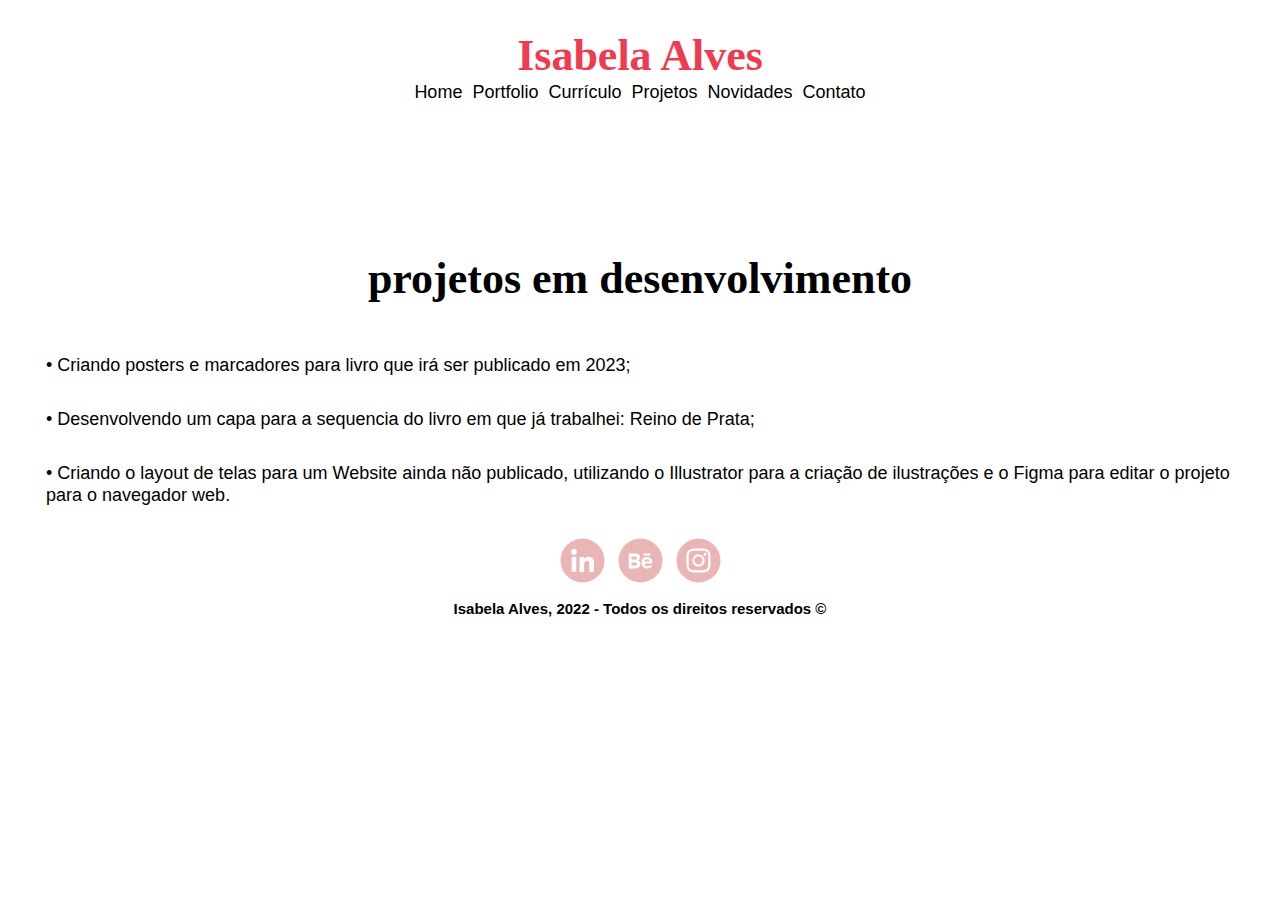
<file: projetos/index.html>
<!DOCTYPE html>
<html lang="en">
  <head>
    <meta charset="UTF-8" />
    <meta name="viewport" content="width=device-width, initial-scale=1.0" />
    <meta http-equiv="X-UA-Compatible" content="ie=edge" />
    <title>Isabela Alves</title>
    <link rel="stylesheet" href="index.css" />
    <link href="http://fonts.cdnfonts.com/css/brooke" rel="stylesheet" />
  </head>
  <body>
    <header class="header">
      <h1 class="title">Isabela Alves</h1>
      <ul class="links">
        <li><a href="/">Home</a></li>
        <li><a href="/portfolio">Portfolio</a></li>
        <li><a href="/curriculo">Currículo</a></li>
        <li><a href="/projetos">Projetos</a></li>
        <li><a href="/novidades">Novidades</a></li>
        <li><a href="/contato">Contato</a></li>
      </ul>
    </header>
    <div id="page-content">
      <main class="main">
        <h1 class="title">projetos em desenvolvimento</h1>
        <ul class="curriculum-section">
          <li class="list-item">
            <span
              >• Criando posters e marcadores para livro que irá ser publicado
              em 2023;
            </span>
          </li>
          <li class="list-item">
            <span
              >• Desenvolvendo um capa para a sequencia do livro em que já
              trabalhei: Reino de Prata;
            </span>
          </li>
          <li class="list-item">
            <span
              >• Criando o layout de telas para um Website ainda não publicado,
              utilizando o Illustrator para a criação de ilustrações e o Figma
              para editar o projeto para o navegador web.</span
            >
          </li>
        </ul>
      </main>
      <footer class="footer">
        <div class="social-buttons">
          <a href="https://www.linkedin.com/in/isabela-alves-244606214/"
            ><svg
              width="45"
              height="45"
              fill="none"
              xmlns="http://www.w3.org/2000/svg"
              class="Footer_socialButton__8Y2tt"
            >
              <rect
                x="0.5"
                y="0.5"
                width="44"
                height="44"
                rx="22"
                fill="#E9B5B5"
              ></rect>
              <path
                fill-rule="evenodd"
                clip-rule="evenodd"
                d="M19.543 19.014h4.271v2.128c.616-1.224 2.194-2.323 4.564-2.323 4.543 0 5.622 2.436 5.622 6.905V34h-4.6v-7.259c0-2.545-.615-3.98-2.181-3.98-2.173 0-3.076 1.547-3.076 3.98V34h-4.6V19.014Zm-7.887 14.79h4.6V18.82h-4.6v14.985Zm5.258-19.872a2.91 2.91 0 0 1-.866 2.073 2.979 2.979 0 0 1-4.184.001A2.93 2.93 0 0 1 11 13.932c0-.778.31-1.523.866-2.073a2.97 2.97 0 0 1 4.183 0c.554.55.866 1.295.866 2.073Z"
                fill="#fff"
              ></path></svg></a
          ><a href="https://www.behance.net/isabelalvesz"
            ><svg
              width="45"
              height="45"
              fill="none"
              xmlns="http://www.w3.org/2000/svg"
              class="Footer_socialButton__8Y2tt"
            >
              <rect
                x="0.5"
                y="0.5"
                width="44"
                height="44"
                rx="22"
                fill="#E9B5B5"
              ></rect>
              <g clip-path="url(#behance_svg__a)">
                <path
                  d="M32.5 17.5h-7v-2h7v2Zm1.726 10c-.442 1.297-2.029 3-5.101 3-3.074 0-5.564-1.729-5.564-5.675 0-3.91 2.325-5.92 5.466-5.92 3.082 0 4.964 1.782 5.375 4.426.078.506.109 1.188.095 2.14H26.47c.13 3.211 3.483 3.312 4.588 2.029h3.168Zm-7.686-4h4.965c-.105-1.547-1.136-2.219-2.477-2.219-1.466 0-2.277.768-2.488 2.219Zm-9.574 6.988H10.5V15.521h6.953c5.476.081 5.58 5.444 2.72 6.906 3.461 1.26 3.577 8.061-3.207 8.061ZM13.5 21.5h3.584c2.508 0 2.906-3-.312-3H13.5v3Zm3.391 3H13.5v3.016h3.341c3.055 0 2.868-3.016.05-3.016Z"
                  fill="#fff"
                ></path>
              </g>
              <defs>
                <clipPath id="behance_svg__a">
                  <path
                    fill="#fff"
                    transform="translate(10.5 10.5)"
                    d="M0 0h24v24H0z"
                  ></path>
                </clipPath>
              </defs></svg></a
          ><a href="https://www.instagram.com/lisartisy/?igshid=YmMyMTA2M2Y="
            ><svg
              width="45"
              height="45"
              fill="none"
              xmlns="http://www.w3.org/2000/svg"
              class="Footer_socialButton__8Y2tt"
            >
              <rect
                x="0.5"
                y="0.5"
                width="44"
                height="44"
                rx="22"
                fill="#E9B5B5"
              ></rect>
              <path
                fill-rule="evenodd"
                clip-rule="evenodd"
                d="M17.553 10.572c1.28-.059 1.687-.072 4.947-.072s3.668.014 4.946.072c1.279.058 2.151.262 2.915.558.8.302 1.525.774 2.125 1.385a5.862 5.862 0 0 1 1.384 2.124c.296.764.5 1.636.558 2.913.059 1.282.072 1.69.072 4.948 0 3.26-.014 3.668-.072 4.947-.058 1.277-.262 2.15-.558 2.913a5.887 5.887 0 0 1-1.384 2.126 5.885 5.885 0 0 1-2.125 1.384c-.764.296-1.636.5-2.913.558-1.28.059-1.688.072-4.948.072-3.26 0-3.668-.014-4.947-.072-1.277-.058-2.15-.262-2.913-.558a5.889 5.889 0 0 1-2.126-1.384 5.882 5.882 0 0 1-1.384-2.125c-.296-.764-.5-1.636-.558-2.913-.059-1.282-.072-1.69-.072-4.948 0-3.26.014-3.668.072-4.946.058-1.279.262-2.151.558-2.915.301-.8.774-1.526 1.385-2.125a5.882 5.882 0 0 1 2.124-1.384c.764-.296 1.637-.5 2.914-.558Zm9.796 2.16c-1.265-.058-1.645-.07-4.849-.07s-3.584.012-4.85.07c-1.17.054-1.804.249-2.228.414-.56.218-.96.476-1.38.896a3.72 3.72 0 0 0-.896 1.38c-.165.423-.36 1.058-.414 2.229-.058 1.265-.07 1.645-.07 4.849s.012 3.584.07 4.85c.054 1.17.249 1.804.414 2.228.191.52.498.992.896 1.38.388.398.86.705 1.38.897.423.164 1.058.36 2.229.413 1.265.058 1.644.07 4.849.07s3.584-.012 4.85-.07c1.17-.053 1.804-.249 2.228-.413.56-.219.96-.477 1.38-.897.398-.387.705-.86.897-1.38.164-.424.36-1.058.413-2.229.058-1.265.07-1.645.07-4.849s-.012-3.584-.07-4.85c-.053-1.17-.249-1.804-.413-2.228a3.725 3.725 0 0 0-.897-1.38 3.723 3.723 0 0 0-1.38-.896c-.424-.165-1.058-.36-2.229-.414Zm-6.382 13.467a4.002 4.002 0 0 0 4.364-6.53 4.002 4.002 0 0 0-5.797 5.52c.397.439.887.784 1.433 1.01Zm-2.828-8.06a6.17 6.17 0 0 1 10.06 2 6.167 6.167 0 1 1-10.06-2Zm11.897-.889a1.458 1.458 0 1 0-2-2.121 1.458 1.458 0 0 0 2 2.121Z"
                fill="#fff"
              ></path></svg
          ></a>
        </div>
        <span class="legal-text"
          >Isabela Alves, 2022 - Todos os direitos reservados ©</span
        >
      </footer>
    </div>
  </body>
</html>
</file>
<file: index.css>
* {
    font-family: 'Brooke';
    margin: 0; 
    padding: 0; 
    -webkit-text-size-adjust: none;
}

html,body { 
    height: 100%; 
} 

body {
    margin: 0;
}

p {
    font-family: 'Montserrat', sans-serif;
    font-style: normal;
    font-weight: 100;
    font-size: 18px;
    line-height: 22px;
}

a {
    font-family: 'Montserrat', sans-serif;
    font-style: normal;
    font-weight: 100;
    font-size: 18px;
    line-height: 22px;
    text-decoration: none;
    color: black;
}

span {
    font-family: 'Montserrat', sans-serif;
    font-style: normal;
    font-weight: 100;
    font-size: 18px;
    line-height: 22px;
}

.header {
    display: flex;
    align-items: center;
    justify-content: center;
    padding: 24px;
    flex-direction: column;
}

.header > .links {
    display: flex;
    flex-direction: row;
    list-style-type: none;
    gap: 10px;
    text-decoration: none;
    flex-wrap: wrap;
}

.header > .title {
    color: #ef3b50;
    text-align: center;
    font-size: 44px;
}

.main {
    margin-top: 80px;
    display: flex;
    flex-direction: column;
}

.main > .title {
    text-align: center;
    font-size: 30px;
}

.main > .photo {
    margin: 30px auto 0;
    width: 50%;
}

.main > .description {
    margin: 50px auto;
    max-width: 80%;
    text-align: center;
}

.footer > .social-buttons {
    display: flex;
    justify-content: center;
    gap: 13px;
}

.footer > .legal-text {
    text-align: center;
    display: flex;
    font-weight: 600;
    font-size: 15px;
    margin: 10px auto;
    max-width: 80%;
    justify-content: center;
}

@media screen and (min-width: 1024px) {
    .header {
        justify-content: space-between;
        padding: 30px 66px;
    }

    .header > .links {
        display: flex;
    }

    .header > .links ul {
        display: flex;
        list-style-type: none;
        gap: 10px;
        text-decoration: none;
    }

    .main {
        margin-top: 120px;
    }

    .main > .title {
        font-size: 44px;
    }

    .main > .photo {
        width: 30%;
    }
  }
</file>
<file: contato/index.css>
* {
    font-family: 'Brooke';
    margin: 0; 
    padding: 0; 
    -webkit-text-size-adjust: none;
}

html,body { 
    height: 100%; 
} 

body {
    margin: 0;
}

p {
    font-family: 'Montserrat', sans-serif;
    font-style: normal;
    font-weight: 100;
    font-size: 18px;
    line-height: 22px;
}

a {
    font-family: 'Montserrat', sans-serif;
    font-style: normal;
    font-weight: 100;
    font-size: 18px;
    line-height: 22px;
    text-decoration: none;
    color: black;
}

span {
    font-family: 'Montserrat', sans-serif;
    font-style: normal;
    font-weight: 100;
    font-size: 18px;
    line-height: 22px;
}

.header {
    display: flex;
    align-items: center;
    justify-content: center;
    padding: 24px;
    flex-direction: column;
}

.header > .links {
    display: flex;
    flex-direction: row;
    list-style-type: none;
    gap: 10px;
    text-decoration: none;
    flex-wrap: wrap;
}

.header > .title {
    color: #ef3b50;
    text-align: center;
    font-size: 44px;
}

.main {
    margin-top: 80px;
    display: flex;
    flex-direction: column;
}

.main > .title {
    text-align: center;
    font-size: 30px;
}

.main > .photo {
    margin: 30px auto 0;
    width: 50%;
}

.main > .description {
    margin: 50px auto;
    max-width: 80%;
    text-align: center;
}

.main > .content {
    list-style-type: none;
    margin: 50px auto 0 0;
    padding: 0;
}

.main > .content > .list-item {
    font-family: Montserrat,sans-serif;
    font-style: normal;
    margin-bottom: 100px;
}

.main > .content > .list-item > .title {
    text-transform: uppercase;
    font-weight: 600;
    font-size: 24px;
    line-height: 44px;
}

.main > .content > .list-item > .divisor {
    width: 80%;
    height: 2px;
    background: #ef3b50;
    margin: 5px 0 25px;
}

.main > .content > .list-item > .curriculum-section {
    list-style-type: none;
    padding: 0;
}

.main > .content > .list-item > .curriculum-section > .item-description {
    font-family: Montserrat,sans-serif;
    font-style: normal;
    font-weight: 400;
    margin-bottom: 12px;
}


.main > .content > .list-item > .curriculum-section > .list-item {
    display: flex;
    flex-direction: column;
    margin-bottom: 32px;
    font-weight: 600;
    font-size: 36px;
    line-height: 44px;
}

.contato-form {
    min-width: 320px;
    max-width: 500px;
    margin: 35px auto;
}

.contato-form-input {
    width: 100%;
    margin-top: 15px ;
    padding: 11px 40px;
    background: #FFFFFF;
    box-shadow: 0px 4px 4px rgba(0, 0, 0, 0.25);
    border-radius: 15px;
    border: 0;
}

.contato-form-input-nome {
    max-width: 200px;
    padding: 11px 40px;
    background: #FFFFFF;
    box-shadow: 0px 4px 4px rgba(0, 0, 0, 0.25);
    border-radius: 15px;
    border: 0;
}

.contato-form-input::placeholder {
    font-family: 'Montserrat';
    font-style: normal;
    font-weight: 500;
    font-size: 20px;
    line-height: 120%;
    color: #000000;
}

.contato-form-input-nome::placeholder {
    font-family: 'Montserrat';
    font-style: normal;
    font-weight: 500;
    font-size: 20px;
    line-height: 120%;
    color: #000000;
    
}

.contato-form-button {
    margin-top: 15px;
    padding: 11px 40px;
    background: #FFFFFF;
    box-shadow: 0px 4px 4px rgba(0, 0, 0, 0.25);
    border-radius: 15px;
    font-family: 'Montserrat', sans-serif;
    font-style: normal;
    font-weight: 700;
    font-size: 20px;
    line-height: 120%;
    color: #ef3b50;
    border: 0;
    cursor: pointer;
}

.contato-siga {
    font-family: 'Brooke';
    font-style: normal;
    font-size: 30px;
    line-height: 63px;
    text-align: center;
    color: #000000;
    margin: 0;
}

.contato-images-container {
    display: flex;
    align-items: center;
    margin-top: 30px;
    overflow-x: scroll;
}

.contato-social {
    margin-right: 30px;
    cursor: pointer;
}

.contato-social-instagram {
    margin-top: 15px;
    cursor: pointer;
}

.contato-imagem {
    max-width: 150px; 
    margin: 50px auto 0
}


.footer > .social-buttons {
    display: flex;
    justify-content: center;
    gap: 13px;
}

.footer > .legal-text {
    text-align: center;
    display: flex;
    font-weight: 600;
    font-size: 15px;
    margin: 10px auto;
    max-width: 80%;
    justify-content: center;
}

@media screen and (min-width: 1024px) {
    .header {
        justify-content: space-between;
        padding: 30px 66px;
    }

    .header > .links {
        display: flex;
    }

    .header > .links ul {
        display: flex;
        list-style-type: none;
        gap: 10px;
        text-decoration: none;
    }

    .main {
        margin: 120px 46px 0;
    }

    .main > .title {
        font-size: 44px;
    }

    .main > .photo {
        width: 30%;
    }

    .contato-imagem {
        max-width: 350px; 
    }

    .contato-siga {
        font-size: 44px;
    }
  }
</file>
<file: curriculo/index.css>
* {
    font-family: 'Brooke';
    margin: 0; 
    padding: 0; 
    -webkit-text-size-adjust: none;
}

html,body { 
    height: 100%; 
} 

body {
    margin: 0;
}

p {
    font-family: 'Montserrat', sans-serif;
    font-style: normal;
    font-weight: 100;
    font-size: 18px;
    line-height: 22px;
}

a {
    font-family: 'Montserrat', sans-serif;
    font-style: normal;
    font-weight: 100;
    font-size: 18px;
    line-height: 22px;
    text-decoration: none;
    color: black;
}

span {
    font-family: 'Montserrat', sans-serif;
    font-style: normal;
    font-weight: 100;
    font-size: 18px;
    line-height: 22px;
}

.header {
    display: flex;
    align-items: center;
    justify-content: center;
    padding: 24px;
    flex-direction: column;
}

.header > .links {
    display: flex;
    flex-direction: row;
    list-style-type: none;
    gap: 10px;
    text-decoration: none;
    flex-wrap: wrap;
}


.header > .title {
    color: #ef3b50;
    text-align: center;
    font-size: 44px;
}

.main {
    margin-top: 80px;
    display: flex;
    flex-direction: column;
}

.main > .title {
    text-align: center;
    font-size: 30px;
}

.main > .photo {
    margin: 30px auto 0;
    width: 50%;
}

.main > .description {
    margin: 50px auto;
    max-width: 80%;
    text-align: center;
}

.main > .content {
    list-style-type: none;
    margin: 50px auto 0 0;
    padding: 0;
}

.main > .content > .list-item {
    font-family: Montserrat,sans-serif;
    font-style: normal;
    margin-bottom: 100px;
}

.main > .content > .list-item > .title {
    text-transform: uppercase;
    font-weight: 600;
    font-size: 24px;
    line-height: 44px;
}

.main > .content > .list-item > .divisor {
    width: 80%;
    height: 2px;
    background: #ef3b50;
    margin: 5px 0 25px;
}

.main > .content > .list-item > .curriculum-section {
    list-style-type: none;
    padding: 0;
}

.main > .content > .list-item > .curriculum-section > .item-description {
    font-family: Montserrat,sans-serif;
    font-style: normal;
    font-weight: 400;
    margin-bottom: 12px;
}


.main > .content > .list-item > .curriculum-section > .list-item {
    display: flex;
    flex-direction: column;
    margin-bottom: 32px;
    font-weight: 600;
    font-size: 36px;
    line-height: 44px;
}


.footer > .social-buttons {
    display: flex;
    justify-content: center;
    gap: 13px;
}

.footer > .legal-text {
    text-align: center;
    display: flex;
    font-weight: 600;
    font-size: 15px;
    margin: 10px auto;
    max-width: 80%;
    justify-content: center;
}

@media screen and (min-width: 1024px) {
    .header {
        justify-content: space-between;
        padding: 30px 66px;
    }

    .header > .links {
        display: flex;
    }

    .header > .links ul {
        display: flex;
        list-style-type: none;
        gap: 10px;
        text-decoration: none;
    }

    .main {
        margin: 120px 46px 0;
    }

    .main > .title {
        font-size: 44px;
    }

    .main > .photo {
        width: 30%;
    }
  }
</file>
<file: novidades/index.css>
* {
    font-family: 'Brooke';
    margin: 0; 
    padding: 0; 
    -webkit-text-size-adjust: none;
}

html,body { 
    height: 100%; 
} 

body {
    margin: 0;
}

p {
    font-family: 'Montserrat', sans-serif;
    font-style: normal;
    font-weight: 100;
    font-size: 18px;
    line-height: 22px;
}

a {
    font-family: 'Montserrat', sans-serif;
    font-style: normal;
    font-weight: 100;
    font-size: 18px;
    line-height: 22px;
    text-decoration: none;
    color: black;
}

span {
    font-family: 'Montserrat', sans-serif;
    font-style: normal;
    font-weight: 100;
    font-size: 18px;
    line-height: 22px;
}

.header {
    display: flex;
    align-items: center;
    justify-content: center;
    padding: 24px;
    flex-direction: column;
}

.header > .links {
    display: flex;
    flex-direction: row;
    list-style-type: none;
    gap: 10px;
    text-decoration: none;
    flex-wrap: wrap;
}


.header > .title {
    color: #ef3b50;
    text-align: center;
    font-size: 44px;
}

.main {
    margin-top: 80px;
    display: flex;
    flex-direction: column;
}

.main > .title {
    text-align: center;
    font-size: 30px;
}

.main > .photo {
    margin: 30px auto 0;
    width: 50%;
}

.main > .description {
    margin: 50px auto;
    max-width: 80%;
    text-align: center;
}

.main > .content {
    list-style-type: none;
    margin: 50px auto 0 0;
    padding: 0;
}

.main > .curriculum-section {
    margin-top: 50px;
}

.main > .curriculum-section > .list-item {
    display: flex;
    flex-direction: column;
    margin-bottom: 32px;
    font-weight: 600;
    font-size: 36px;
    line-height: 44px;
}


.footer > .social-buttons {
    display: flex;
    justify-content: center;
    gap: 13px;
}

.footer > .legal-text {
    text-align: center;
    display: flex;
    font-weight: 600;
    font-size: 15px;
    margin: 10px auto;
    max-width: 80%;
    justify-content: center;
}

@media screen and (min-width: 1024px) {
    #drawer-toggle-label {
      display: none;
    }

    .header {
        justify-content: space-between;
        padding: 30px 66px;
    }

    .header > .links {
        display: flex;
    }

    .header > .links ul {
        display: flex;
        list-style-type: none;
        gap: 10px;
        text-decoration: none;
    }

    .main {
        margin: 120px 46px 0;
    }

    .main > .title {
        font-size: 44px;
    }

    .main > .photo {
        width: 30%;
    }
  }
</file>
<file: portfolio/index.css>
* {
    font-family: 'Brooke';
    margin: 0; 
    padding: 0; 
    -webkit-text-size-adjust: none;
}

html,body { 
    height: 100%; 
} 

body {
    margin: 0;
}

p {
    font-family: 'Montserrat', sans-serif;
    font-style: normal;
    font-weight: 100;
    font-size: 18px;
    line-height: 22px;
}

a {
    font-family: 'Montserrat', sans-serif;
    font-style: normal;
    font-weight: 100;
    font-size: 18px;
    line-height: 22px;
    text-decoration: none;
    color: black;
}

span {
    font-family: 'Montserrat', sans-serif;
    font-style: normal;
    font-weight: 100;
    font-size: 18px;
    line-height: 22px;
}

.header {
    display: flex;
    align-items: center;
    justify-content: center;
    padding: 24px;
    flex-direction: column;
}

.header > .links {
    display: flex;
    flex-direction: row;
    list-style-type: none;
    gap: 10px;
    text-decoration: none;
    flex-wrap: wrap;
}

.header > .title {
    color: #ef3b50;
    text-align: center;
    font-size: 44px;
}

.main {
    margin-top: 80px;
    display: flex;
    flex-direction: column;
}

.main > .title {
    text-align: center;
    font-size: 30px;
}

.main > .photo {
    margin: 30px auto 0;
    width: 50%;
}

.main > .description {
    margin: 50px auto;
    max-width: 80%;
    text-align: center;
    font-size: 25px;
}

.main > .content {
    display: grid;
    justify-items: center;
    grid-template-columns: 1fr;
    gap: 25px;
}

.main > .content > .image-container {
    display: flex;
    flex-direction: column;
    align-items: center;
    gap: 20px
}

.main > .content > .image-container > .photo-title {
    font-size: 24px;
    text-align: center;
}

.footer {
    margin-top: 60px;
}

.footer > .social-buttons {
    display: flex;
    justify-content: center;
    gap: 13px;
}

.footer > .legal-text {
    text-align: center;
    display: flex;
    font-weight: 600;
    font-size: 15px;
    margin: 10px auto;
    max-width: 80%;
    justify-content: center;
}

@media screen and (min-width: 768px) {
    .main > .content {
        grid-template-columns: 1fr 1fr;
    }
}

@media screen and (min-width: 1024px) {
    .header {
        justify-content: space-between;
        padding: 30px 66px;
    }

    .header > .links {
        display: flex;
    }

    .header > .links ul {
        display: flex;
        list-style-type: none;
        gap: 10px;
        text-decoration: none;
    }

    .main {
        margin-top: 120px;
    }

    .main > .title {
        font-size: 44px;
    }

    .main > .content {
        grid-template-columns: 1fr 1fr 1fr;
    }
  }
</file>
<file: projetos/index.css>
* {
    font-family: 'Brooke';
    margin: 0; 
    padding: 0; 
    -webkit-text-size-adjust: none;
}

html,body { 
    height: 100%; 
} 

body {
    margin: 0;
}

p {
    font-family: 'Montserrat', sans-serif;
    font-style: normal;
    font-weight: 100;
    font-size: 18px;
    line-height: 22px;
}

a {
    font-family: 'Montserrat', sans-serif;
    font-style: normal;
    font-weight: 100;
    font-size: 18px;
    line-height: 22px;
    text-decoration: none;
    color: black;
}

span {
    font-family: 'Montserrat', sans-serif;
    font-style: normal;
    font-weight: 100;
    font-size: 18px;
    line-height: 22px;
}

.header {
    display: flex;
    align-items: center;
    justify-content: center;
    padding: 24px;
    flex-direction: column;
}

.header > .links {
    display: flex;
    flex-direction: row;
    list-style-type: none;
    gap: 10px;
    text-decoration: none;
    flex-wrap: wrap;
}


.header > .title {
    color: #ef3b50;
    text-align: center;
    font-size: 44px;
}

.main {
    margin-top: 80px;
    display: flex;
    flex-direction: column;
}

.main > .title {
    text-align: center;
    font-size: 30px;
}

.main > .photo {
    margin: 30px auto 0;
    width: 50%;
}

.main > .description {
    margin: 50px auto;
    max-width: 80%;
    text-align: center;
}

.main > .content {
    list-style-type: none;
    margin: 50px auto 0 0;
    padding: 0;
}

.main > .curriculum-section {
    margin-top: 50px;
}

.main > .curriculum-section > .list-item {
    display: flex;
    flex-direction: column;
    margin-bottom: 32px;
    font-weight: 600;
    font-size: 36px;
    line-height: 44px;
}


.footer > .social-buttons {
    display: flex;
    justify-content: center;
    gap: 13px;
}

.footer > .legal-text {
    text-align: center;
    display: flex;
    font-weight: 600;
    font-size: 15px;
    margin: 10px auto;
    max-width: 80%;
    justify-content: center;
}

@media screen and (min-width: 1024px) {
    #drawer-toggle-label {
      display: none;
    }

    .header {
        justify-content: space-between;
        padding: 30px 66px;
    }

    .header > .links {
        display: flex;
    }

    .header > .links ul {
        display: flex;
        list-style-type: none;
        gap: 10px;
        text-decoration: none;
    }

    .main {
        margin: 120px 46px 0;
    }

    .main > .title {
        font-size: 44px;
    }

    .main > .photo {
        width: 30%;
    }
  }
</file>
